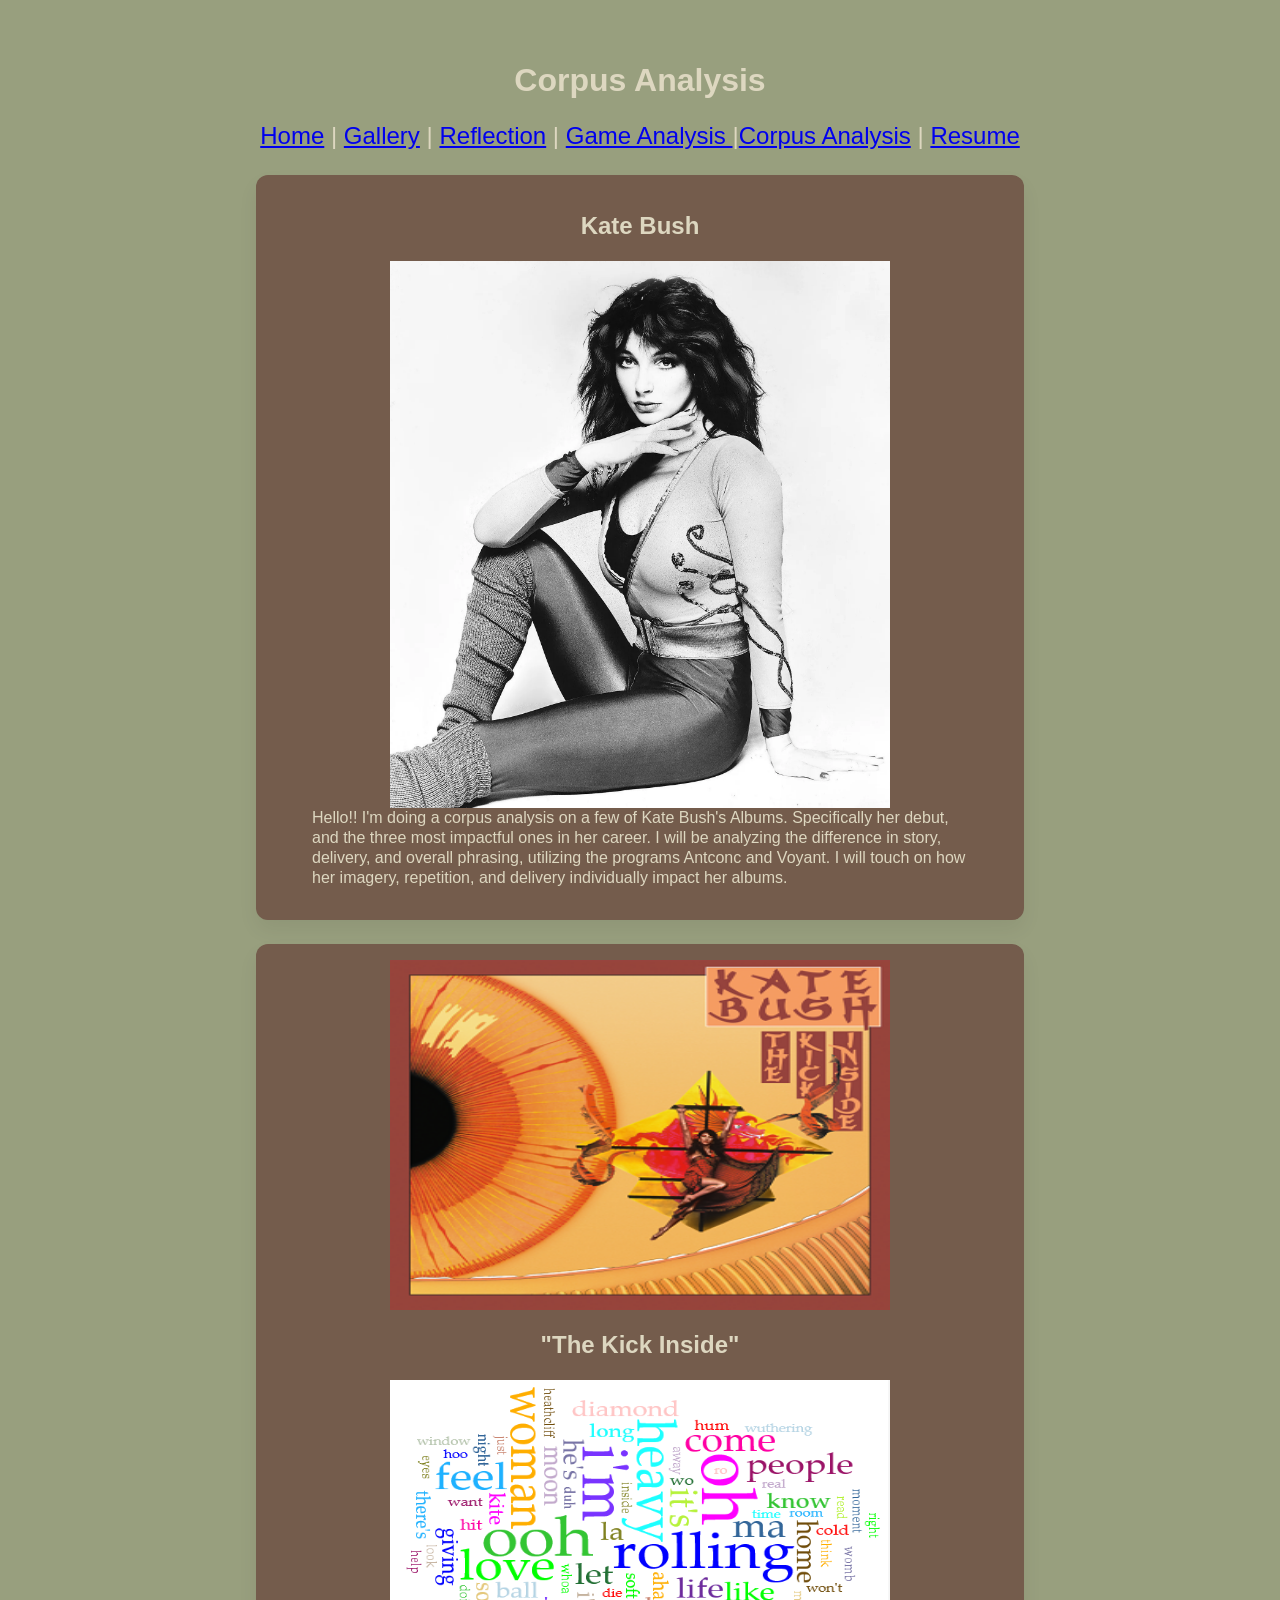
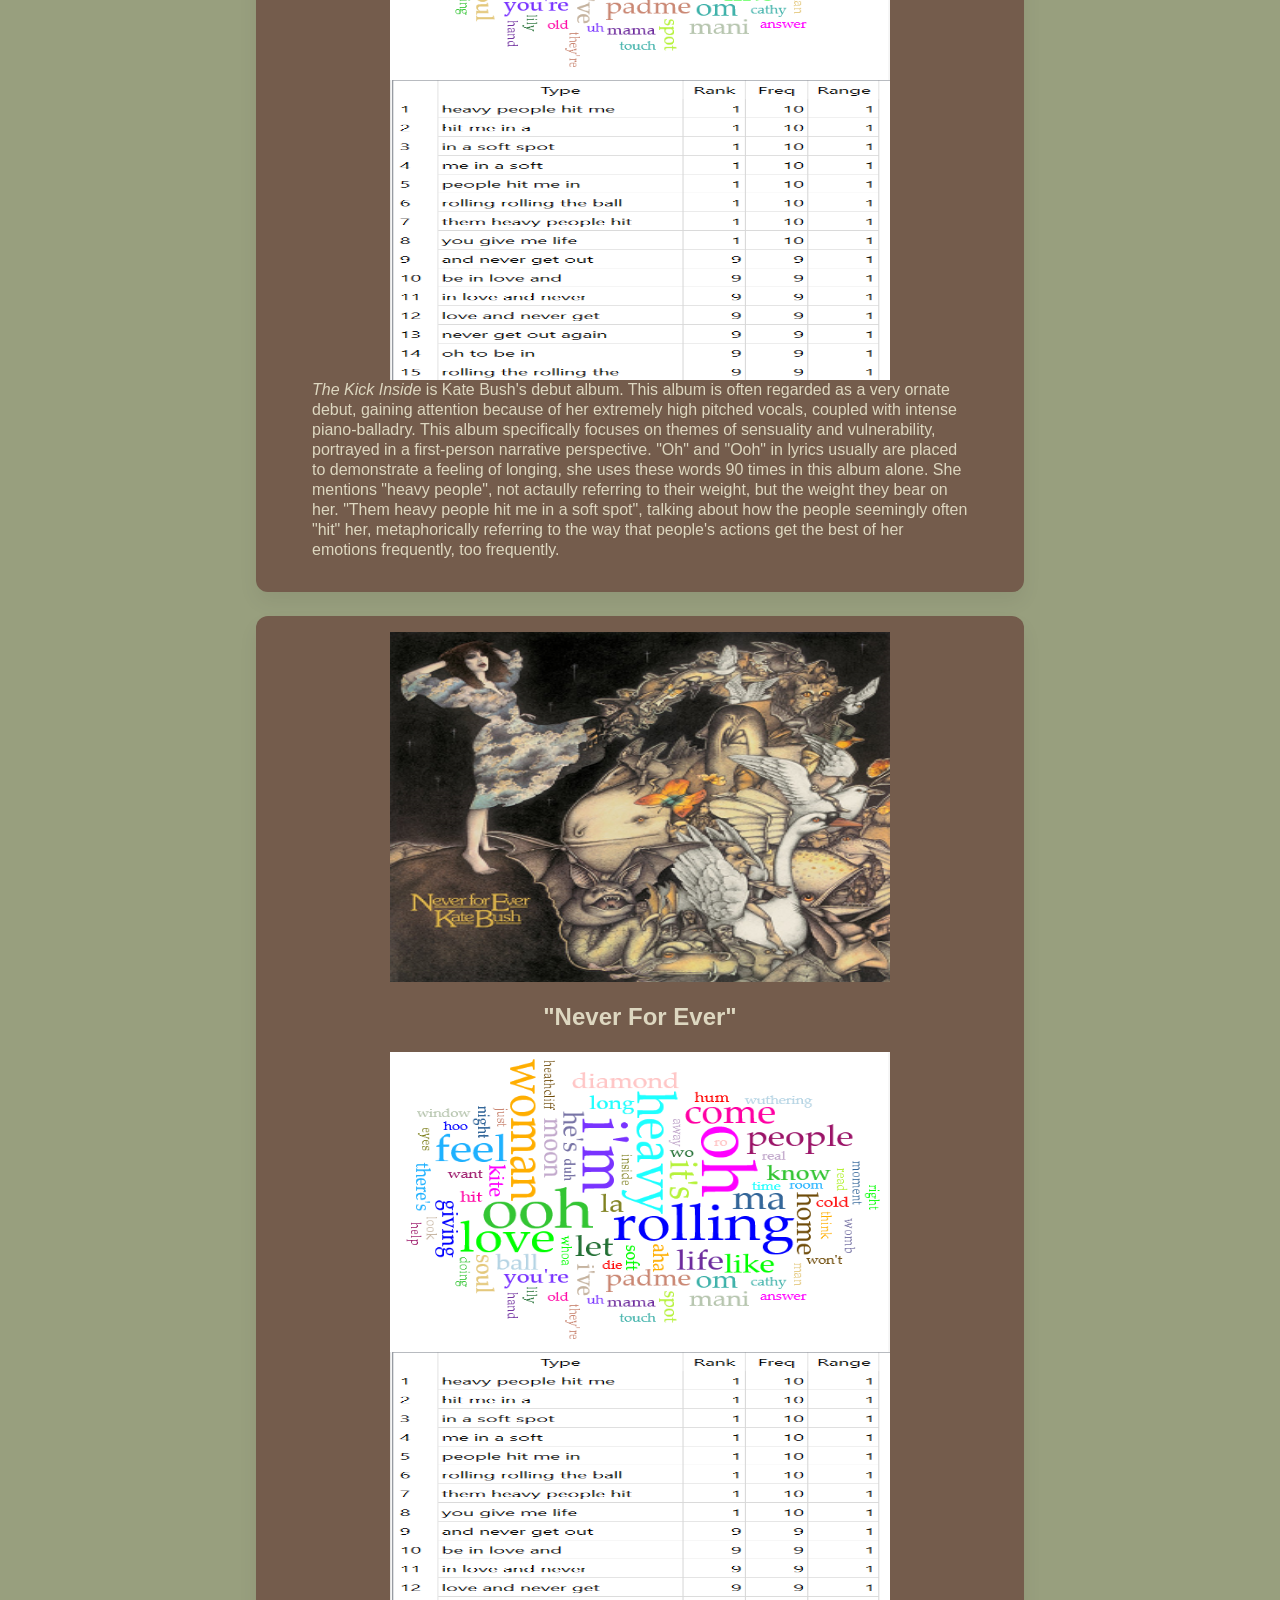
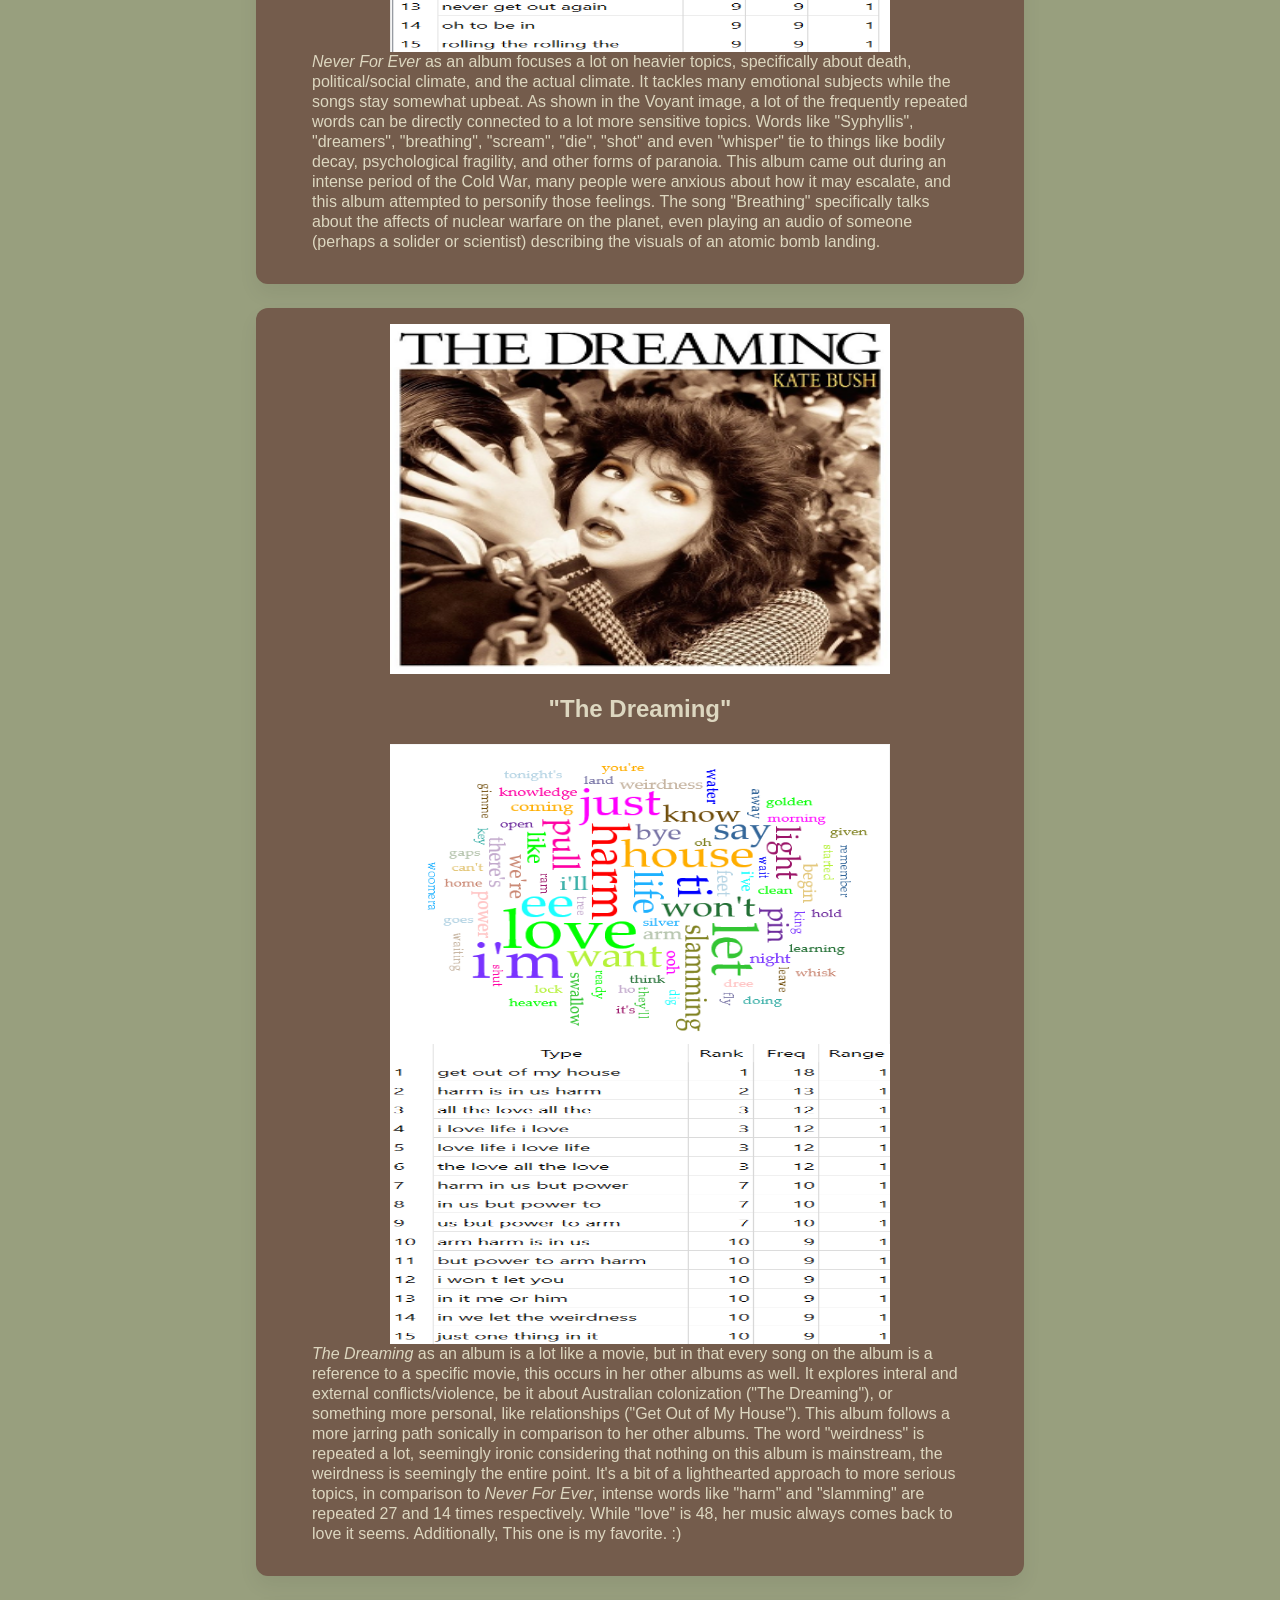
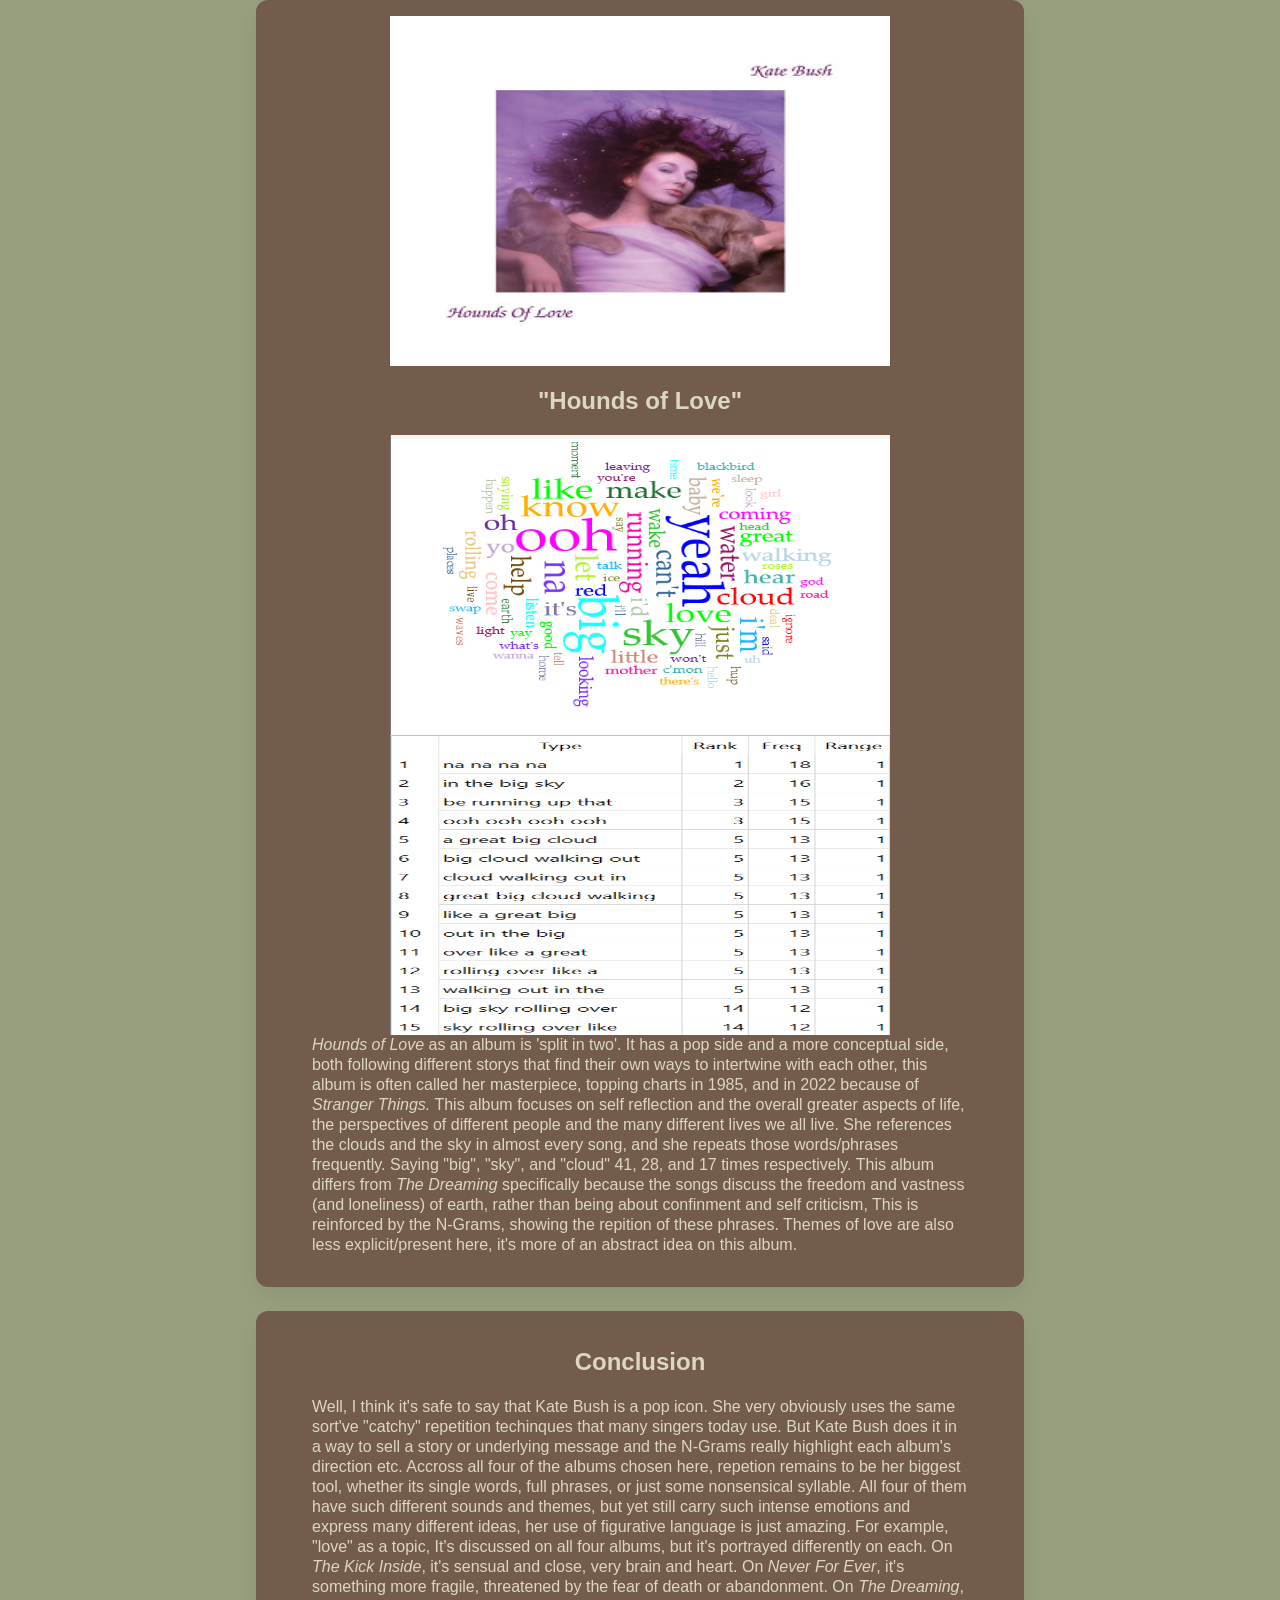
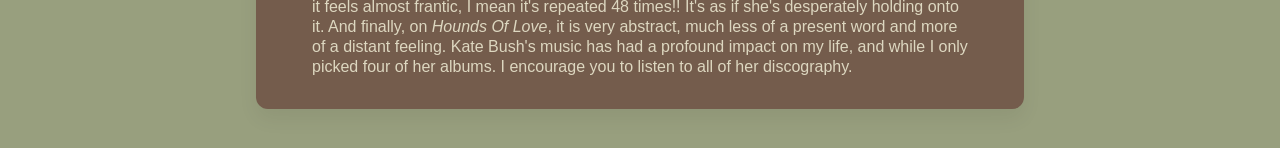
<file: docs/CorpusAnalysis.html>
<!DOCTYPE html>
<html xmlns="http://www.w3.org/1999/xhtml">
    <head>
        <title> Corpus Analysis
        </title>
        <meta charset="UTF-8" />
        <meta name="viewport" content="width=device-width, initial-scale=1.0" />
        <link rel="stylesheet" type="text/css" href="style.css" />
    </head>
    <body>
        <h1>Corpus Analysis </h1>
        <nav>
            <a href="index.html">Home</a> | <a href="gallery.html">Gallery</a> | <a href="reflection.html">Reflection</a> | <a href="ColdFrontGameAnal.html">Game Analysis </a>|<a href="CorpusAnalysis.html">Corpus Analysis</a> | <a href="resume.html">Resume</a>
            
        </nav>
        <p class="center" style="color:#DDD7C0;"></p>
        
        <div class="box">
            
            <figure>
                
                <figcaption>
                    <h2>Kate Bush</h2>
                    <img class="centerimg" src="images/katebushfierce.webp" />
                    
                    Hello!! I'm doing a corpus analysis on a few of Kate Bush's Albums. Specifically her debut, and the three most impactful ones in her career. I will be analyzing the difference in story, delivery, and overall phrasing, utilizing the programs Antconc and Voyant. I will touch on how her imagery, repetition, and delivery individually impact her albums. 
                </figcaption>
                
            </figure>
            
            
        </div>
        
        <div class="box">
            
            <img class="centerimg" src="images/kickinsidecover.png" width="350" height="350" ></img> 
            <h2>"The Kick Inside"</h2>
            <figure>
                <img class="centerimg" src="images/KickinsideVoyant.png" width="150" height="300"></img>
                <img class="centerimg" src="images/Kickinsideantconq.png" width="250" height="300" ></img>
                <figcaption> <em>The Kick Inside</em> is Kate Bush's debut album. This album is often regarded as a very ornate debut, gaining attention because of her extremely high pitched vocals, coupled with intense piano-balladry. This album specifically focuses on themes of sensuality and vulnerability, portrayed in a first-person narrative perspective. "Oh" and "Ooh" in lyrics usually are placed to demonstrate a feeling of longing, she uses these words 90 times in this album alone.  She mentions "heavy people", not actaully referring to their weight, but the weight they bear on her. "Them heavy people hit me in a soft spot", talking about how the people seemingly often "hit" her, metaphorically referring to the way that people's actions get the best of her emotions frequently, too frequently.
                </figcaption>
                
            </figure>
            
        </div>
        
        <div class="box">
            
            <img class="centerimg" src="images/neverforevercover.png" width="350" height="350"></img> 
           <h2>"Never For Ever"</h2>
            <figure>
                <img class="centerimg" src="images/KickinsideVoyant.png" width="150" height="300"></img>
                <img class="centerimg" src="images/Kickinsideantconq.png" width="150" height="300"></img>
                    
                <figcaption><em>Never For Ever</em> as an album focuses a lot on heavier topics, specifically about death, political/social climate, and the actual climate. It tackles many emotional subjects while the songs stay somewhat upbeat. As shown in the Voyant image, a lot of the frequently repeated words can be directly connected to a lot more sensitive topics. Words like "Syphyllis", "dreamers", "breathing", "scream", "die", "shot" and even "whisper" tie to things like bodily decay, psychological fragility, and other forms of paranoia. This album came out during an intense period of the Cold War, many people were anxious about how it may escalate, and this album attempted to personify those feelings. The song "Breathing" specifically talks about the affects of nuclear warfare on the planet, even playing an audio of someone (perhaps a solider or scientist) describing the visuals of an atomic bomb landing. 
                
                </figcaption>
                
                </figure>
            
        </div>
        
        
    <div class="box">
        
        <img class="centerimg" src="images/thedreamingcover.png" width="350" height="350"></img> 
        <h2>"The Dreaming"</h2>
        <figure>
                <img class="centerimg" src="images/thedreamingvoyant.png" width="150" height="300"></img>
                <img class="centerimg" src="images/THEDREAMINGrealantconc.png" width="150" height="300"></img>
            <figcaption><em>The Dreaming</em> as an album is a lot like a movie, but in that every song on the album is a reference to a specific movie, this occurs in her other albums as well. It explores interal and external conflicts/violence, be it about Australian colonization ("The Dreaming"), or something more personal, like relationships ("Get Out of My House"). This album follows a more jarring path sonically in comparison to her other albums. The word "weirdness" is repeated a lot, seemingly ironic considering that nothing on this album is mainstream, the weirdness is seemingly the entire point. It's a bit of a lighthearted approach to more serious topics, in comparison to <em>Never For Ever</em>, intense words like "harm" and "slamming" are repeated 27 and 14 times respectively. While "love" is 48, her music always comes back to love it seems. Additionally, This one is my favorite. :)
            
            </figcaption> 
            
        </figure>
      </div>
  
  <div class="box">
      <img class="centerimg" src="images/houndsoflovecover.png" width="350" height="350"></img> 
      <h2>"Hounds of Love"</h2>
      <figure>
              <img class="centerimg" src="images/houndsoflovevoyant.png" width="150" height="300"></img>
              <img class="centerimg" src="images/houndsofloveantconc.png" width="150" height="300"></img>
              <figcaption><em>Hounds of Love</em> as an album is 'split in two'. It has a pop side and a more conceptual side, both following different storys that find their own ways to intertwine with each other, this album is often called her masterpiece, topping charts in 1985, and in 2022 because of <em>Stranger Things.</em> This album focuses on self reflection and the overall greater aspects of life, the perspectives of different people and the many different lives we all live. She references the clouds and the sky in almost every song, and she repeats those words/phrases frequently. Saying "big", "sky", and "cloud" 41, 28, and 17 times respectively. This album differs from <em>The Dreaming</em> specifically because the songs discuss the freedom and vastness (and loneliness) of earth, rather than being about confinment and self criticism, This is reinforced by the N-Grams, showing the repition of these phrases. Themes of love are also less explicit/present here, it's more of an abstract idea on this album.
          
          
          </figcaption>
          
      </figure>
      
      
  </div>
  
  <div class="box">
      <h2>Conclusion</h2>
      <figure>
          <figcaption>
              Well, I think it's safe to say that Kate Bush is a pop icon. She very obviously uses the same sort've "catchy" repetition techinques that many singers today use. But Kate Bush does it in a way to sell a story or underlying message and the N-Grams really highlight each album's direction etc. Accross all four of the albums chosen here, repetion remains to be her biggest tool, whether its single words, full phrases, or just some nonsensical syllable. All four of them have such different sounds and themes, but yet still carry such intense emotions and express many different ideas, her use of figurative language is just amazing. 
              For example, "love" as a topic, It's discussed on all four albums, but it's portrayed differently on each. On <em>The Kick Inside</em>, it's sensual and close, very brain and heart. On <em>Never For Ever</em>, it's something more fragile, threatened by the fear of death or abandonment. On <em>The Dreaming</em>, it feels almost frantic, I mean it's repeated 48 times!! It's as if she's desperately holding onto it. And finally, on <em>Hounds Of Love</em>, it is very abstract, much less of a present word and more of a distant feeling. Kate Bush's music has had a profound impact on my life, and while I only picked four of her albums. I encourage you to listen to all of her discography.
              
          
          </figcaption>
         
      </figure>
      
  </div>
  
        
    </body>
    
</html>
</file>
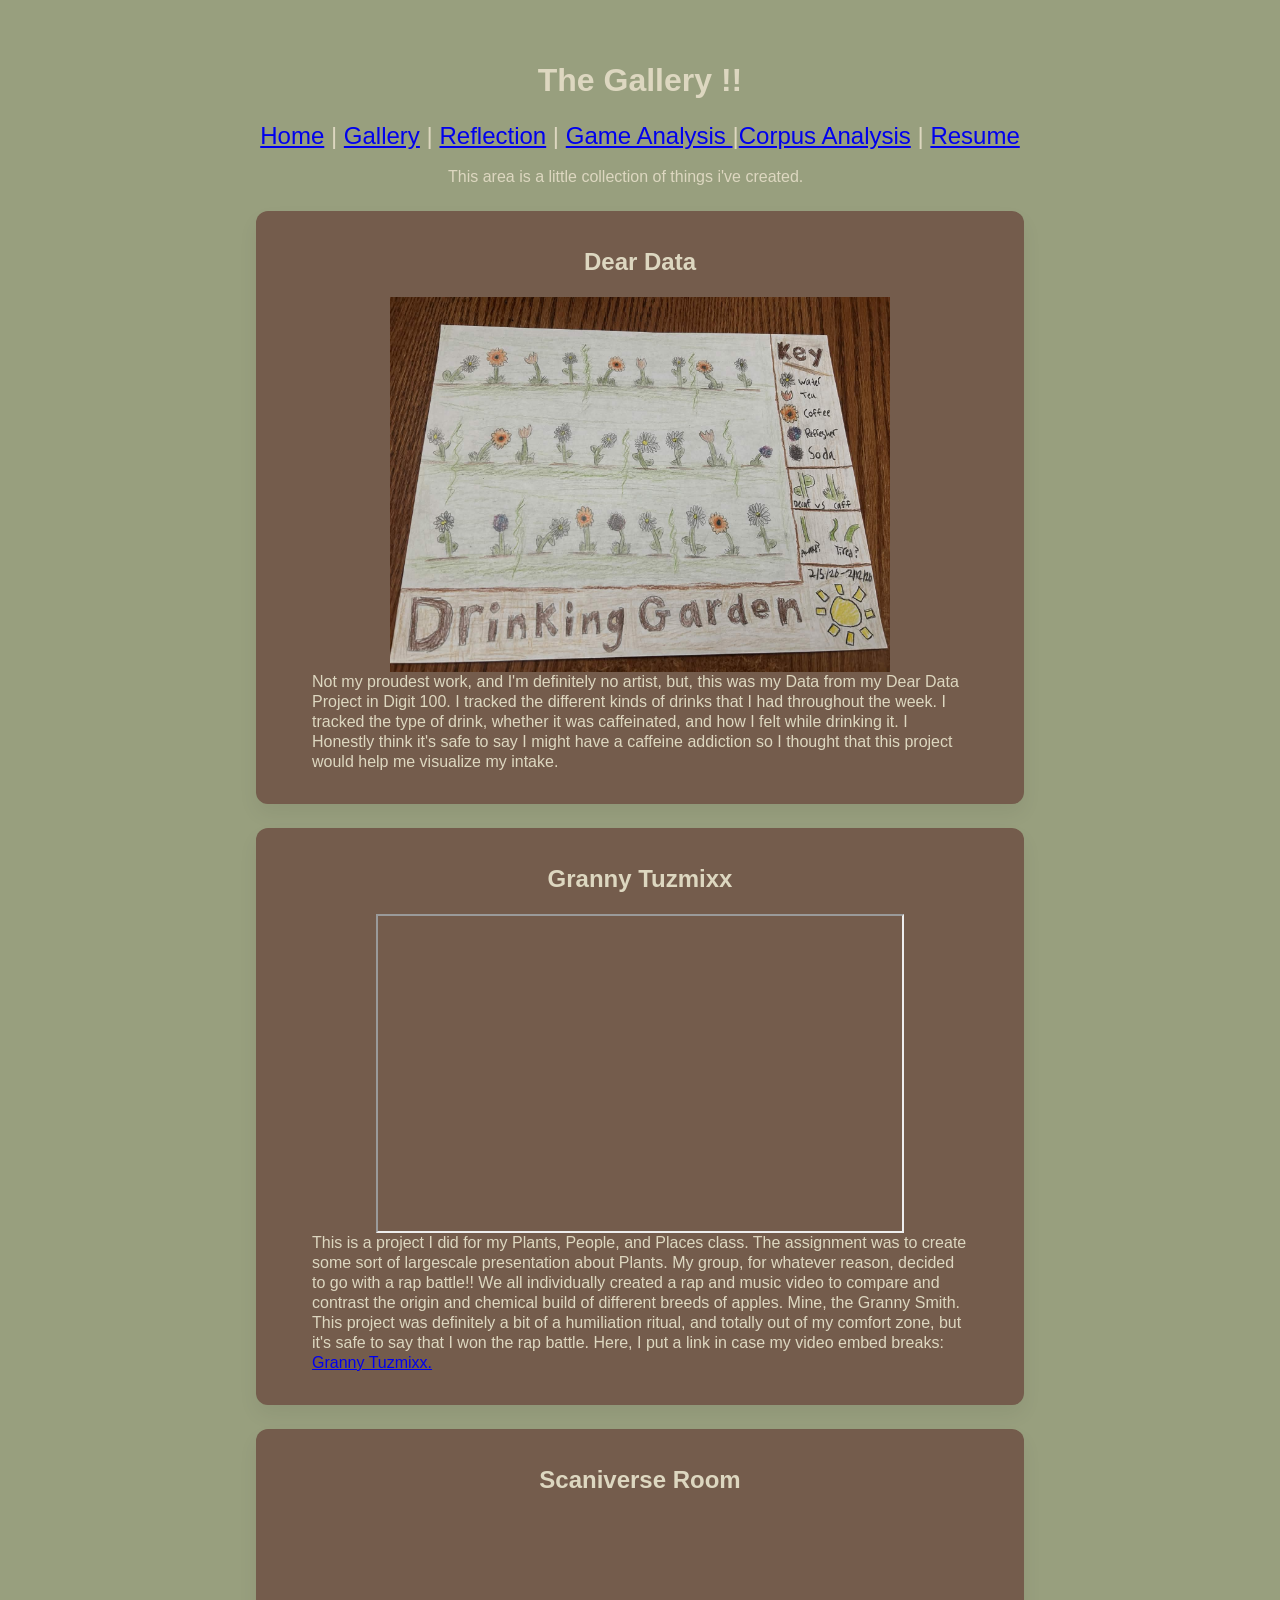
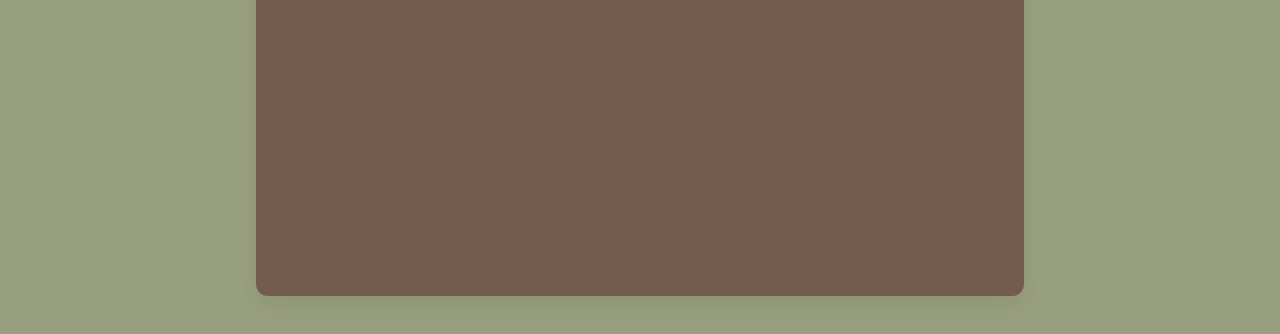
<file: docs/gallery.html>
<!DOCTYPE html>
<html xmlns="http://www.w3.org/1999/xhtml">
    <head>
        <title>The Gallery !!
        </title>
        <meta charset="UTF-8" />
        <meta name="viewport" content="width=device-width, initial-scale=1.0" />
        <link rel="stylesheet" type="text/css" href="style.css" />
    </head>
    <body>
        <h1>The Gallery !!</h1>
        <nav>
            <a href="index.html">Home</a> | <a href="gallery.html">Gallery</a> | <a href="reflection.html">Reflection</a> | <a href="ColdFrontGameAnal.html">Game Analysis </a>|<a href="CorpusAnalysis.html">Corpus Analysis</a> | <a href="resume.html">Resume</a>
            
        </nav>
        <p class="center" style="color:#DDD7C0;">This area is a little collection of things i've created.</p>
        
   <div class="box">
       <h2>Dear Data</h2>
            <figure>
                <img class="centerimg" src="images/Drinking%20Garden.jpg" />
                <figcaption>Not my proudest work, and I'm definitely no artist, but, this was my Data from my Dear Data Project in Digit 100. I tracked the different kinds of drinks that I had throughout the week. I tracked the type of drink, whether it was caffeinated, and how I felt while drinking it. I Honestly think it's safe to say I might have a caffeine addiction so I thought that this project would help me visualize my intake. </figcaption>
            </figure>
   </div>
        <div class="box">
     <h2>Granny Tuzmixx</h2>
        <figure>
        <iframe class="centerimg" width="560" height="315" src="https://www.youtube.com/embed/6ttx5l72eZ4?si=d7j0HgRa4v4G69v2&amp;controls=0" title="YouTube video player" allow="accelerometer; autoplay; clipboard-write; encrypted-media; gyroscope; picture-in-picture; web-share" referrerpolicy="strict-origin-when-cross-origin" allowfullscreen="allowfullscreen"></iframe>
     <figcaption>This is a project I did for my Plants, People, and Places class. The assignment was to create some sort of largescale presentation about Plants. 
         My group, for whatever reason, decided to go with a rap battle!! We all individually created a rap and music video to compare and contrast the origin and chemical build of different breeds of apples. Mine, the Granny Smith.
         This project was definitely a bit of a humiliation ritual, and totally out of my comfort zone, but it's safe to say that I won the rap battle. Here, I put a link in case my video embed breaks:
         <a href="https://www.youtube.com/watch?v=6ttx5l72eZ4">Granny Tuzmixx.</a>         
     </figcaption>
        </figure>
            
        </div>
        
        <div class="box">
            <h2>Scaniverse Room</h2>
            <iframe width="640" height="360" data-original-width="640" data-original-height="360" src="https://www.thinglink.com/view/scene/2095930242844590757" style="border: none;" >
                
            </iframe>
            
        </div>
        
    </body>
</html>
</file>
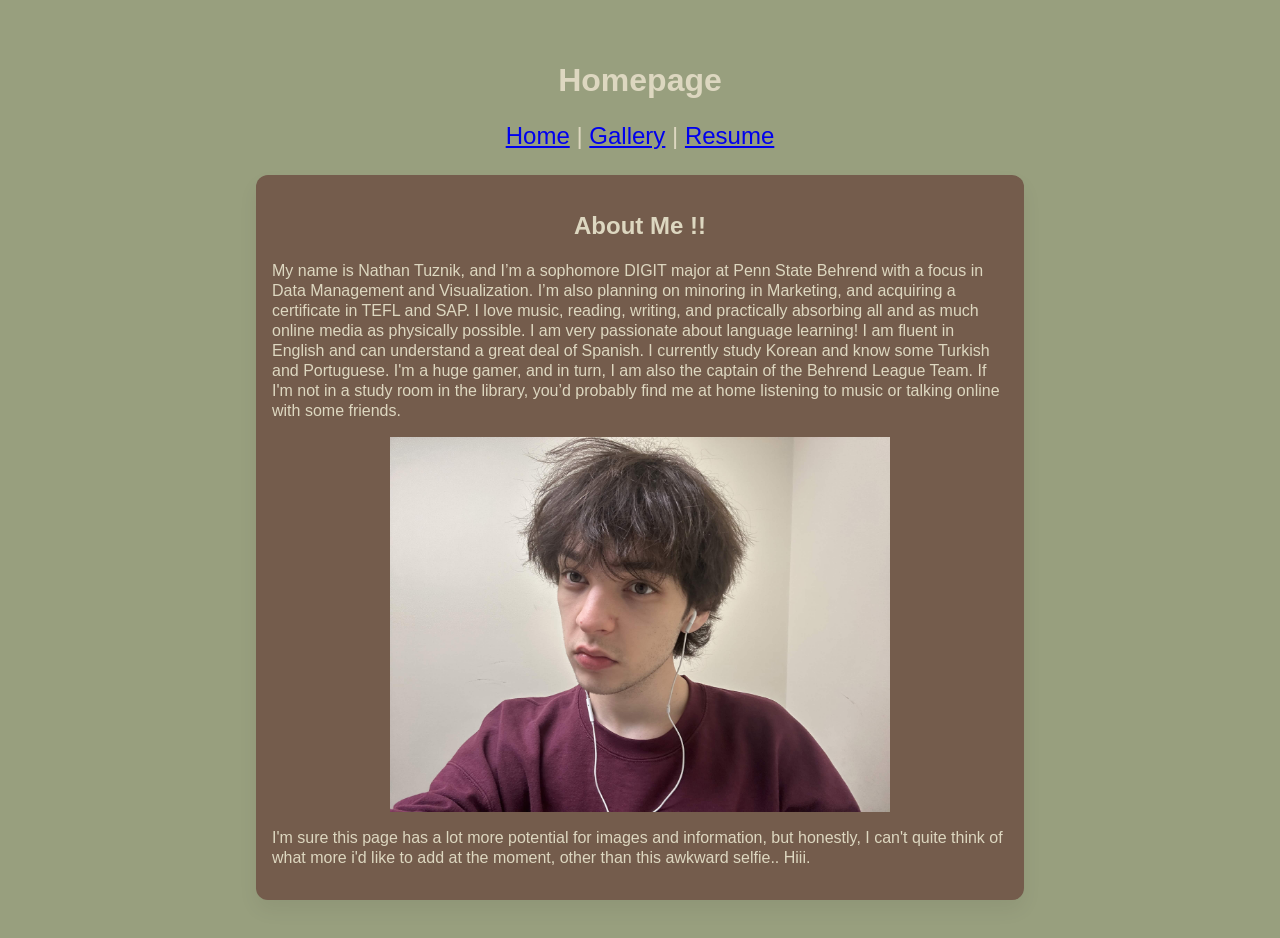
<file: docs/home.html>
<!DOCTYPE html>
<html xmlns="http://www.w3.org/1999/xhtml">
    <!-- Try opening this file on your local computer in a web browser (Firefox, Chrome, etc). 
     * On Windows, go to the browser and type control + o and browse to find this file to open it.
     * On Mac, go to the browser and type command + o and browse to find this file to open it. 
     Look for the text in the <title> element in the tab above the browser search bar. Do you see it? 
    -->
    <head>
        <!-- What's in the <head> element is a "meta" area not for display. 
            It holds important information about the website's contents.
            The text inside the <title> element does show in the top tab of a web browser. 
             The <head> is where we will include info about styling the site, too. -->
        <title>Home!!</title>
        <meta charset="UTF-8" />
        <meta name="viewport" content="width=device-width, initial-scale=1.0" />
        <link rel="stylesheet" type="text/css" href="style.css" />
        <!-- Here is a place where we can add a little styling code called CSS to this page. 
            I used it to apply a background color to the body element.
        -->
       
    </head>
    <body>
        <!-- CONTENT FOR DISPLAY. The <body> element holds the content we see in the display window on the web browser.-->
        <h1>Homepage</h1>
     
        <nav>
            <a href="home.html">Home</a> | <a href="gallery.html">Gallery</a> | <a href="resume.html">Resume</a>
        
        </nav>
        
        <div class="box">
        
        <h2>About Me !!</h2>
        
        <p>My name is Nathan Tuznik, and I’m a sophomore DIGIT major at Penn State Behrend with a focus in Data Management and Visualization. 
            I’m also planning on minoring in Marketing, and acquiring a certificate in TEFL and SAP. I love music, reading, writing, and practically absorbing all and as much online media as physically possible. 
            I am very passionate about language learning! I am fluent in English and can understand a great deal of Spanish. 
            I currently study Korean and know some Turkish and Portuguese. I'm a huge gamer, and in turn, I am also the captain of the Behrend League Team. If I'm not in a study room in the library, you’d probably find me at home listening to music or talking online with some friends.</p>
       
               <figure>
                <img src="images/aboutMeSelfie.jpg" class="centerimg" />
        
            </figure>
        <p>I'm sure this page has a lot more potential for images and information, but honestly, I can't quite think of what more i'd like to add at the moment, other than this awkward selfie.. Hiii.</p>
        </div>
    
    </body>
</html>
</file>
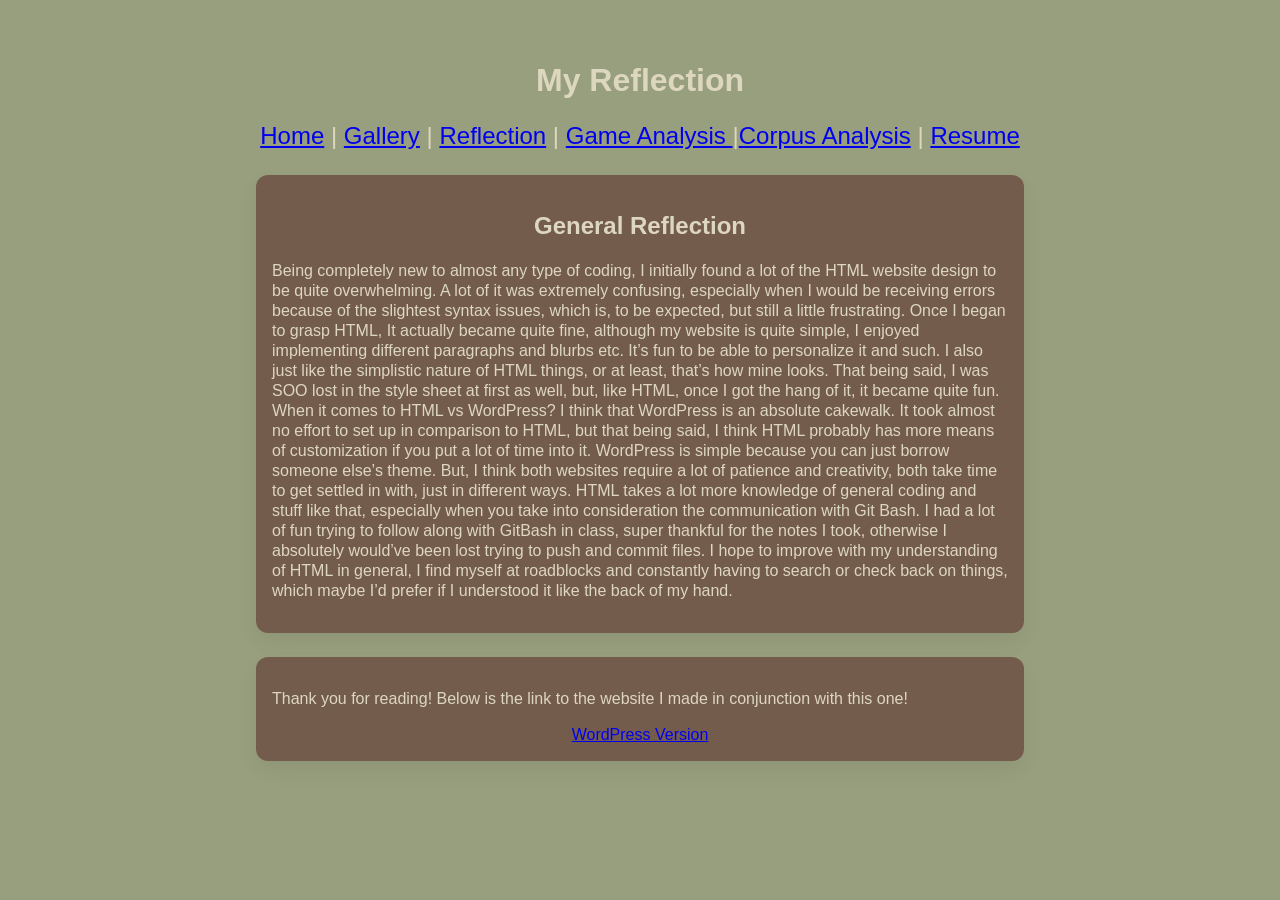
<file: docs/reflection.html>
<!DOCTYPE html>
<html>
    <head>
        <title>Reflection
        </title>
        <meta charset="UTF-8" />
        <meta name="viewport" content="width=device-width, initial-scale=1.0" />
        <link rel="stylesheet" type="text/css" href="style.css" />
    </head>
    <body>
        <h1>My Reflection</h1>
        
        
        <nav>
            <a href="index.html">Home</a> | <a href="gallery.html">Gallery</a> | <a href="reflection.html">Reflection</a> | <a href="ColdFrontGameAnal.html">Game Analysis </a>|<a href="CorpusAnalysis.html">Corpus Analysis</a> | <a href="resume.html">Resume</a>
            
        </nav>
        
        <div class="box">
            
            <h2>General Reflection</h2>
            
            <p>Being completely new to almost any type of coding, I initially found a lot of the HTML website design to be quite overwhelming. A lot of it was extremely confusing, especially when I would be receiving errors because of the slightest syntax issues, which is, to be expected, but still a little frustrating. Once I began to grasp HTML, It actually became quite fine, although my website is quite simple, I enjoyed implementing different paragraphs and blurbs etc. It’s fun to be able to personalize it and such. I also just like the simplistic nature of HTML things, or at least, that’s how mine looks. That being said, I was SOO lost in the style sheet at first as well, but, like HTML, once I got the hang of it, it became quite fun. When it comes to HTML vs WordPress? I think that WordPress is an absolute cakewalk. It took almost no effort to set up in comparison to HTML, but that being said, I think HTML probably has more means of customization if you put a lot of time into it. WordPress is simple because you can just borrow someone else’s theme. But, I think both websites require a lot of patience and creativity, both take time to get settled in with, just in different ways. HTML takes a lot more knowledge of general coding and stuff like that, especially when you take into consideration the communication with Git Bash. I had a lot of fun trying to follow along with GitBash in class, super thankful for the notes I took, otherwise I absolutely would’ve been lost trying to push and commit files. I hope to improve with my understanding of HTML in general, I find myself at roadblocks and constantly having to search or check back on things, which maybe I’d prefer if I understood it like the back of my hand.
                
            </p>
      
        </div>
        
        <div class="box">
            <p>Thank you for reading! Below is the link to the website I made in conjunction with this one!</p>
            <a href="https://sites.psu.edu/ntuzportfolio/">WordPress Version</a>
        </div>
        
        
        
    </body>
</html>
</file>
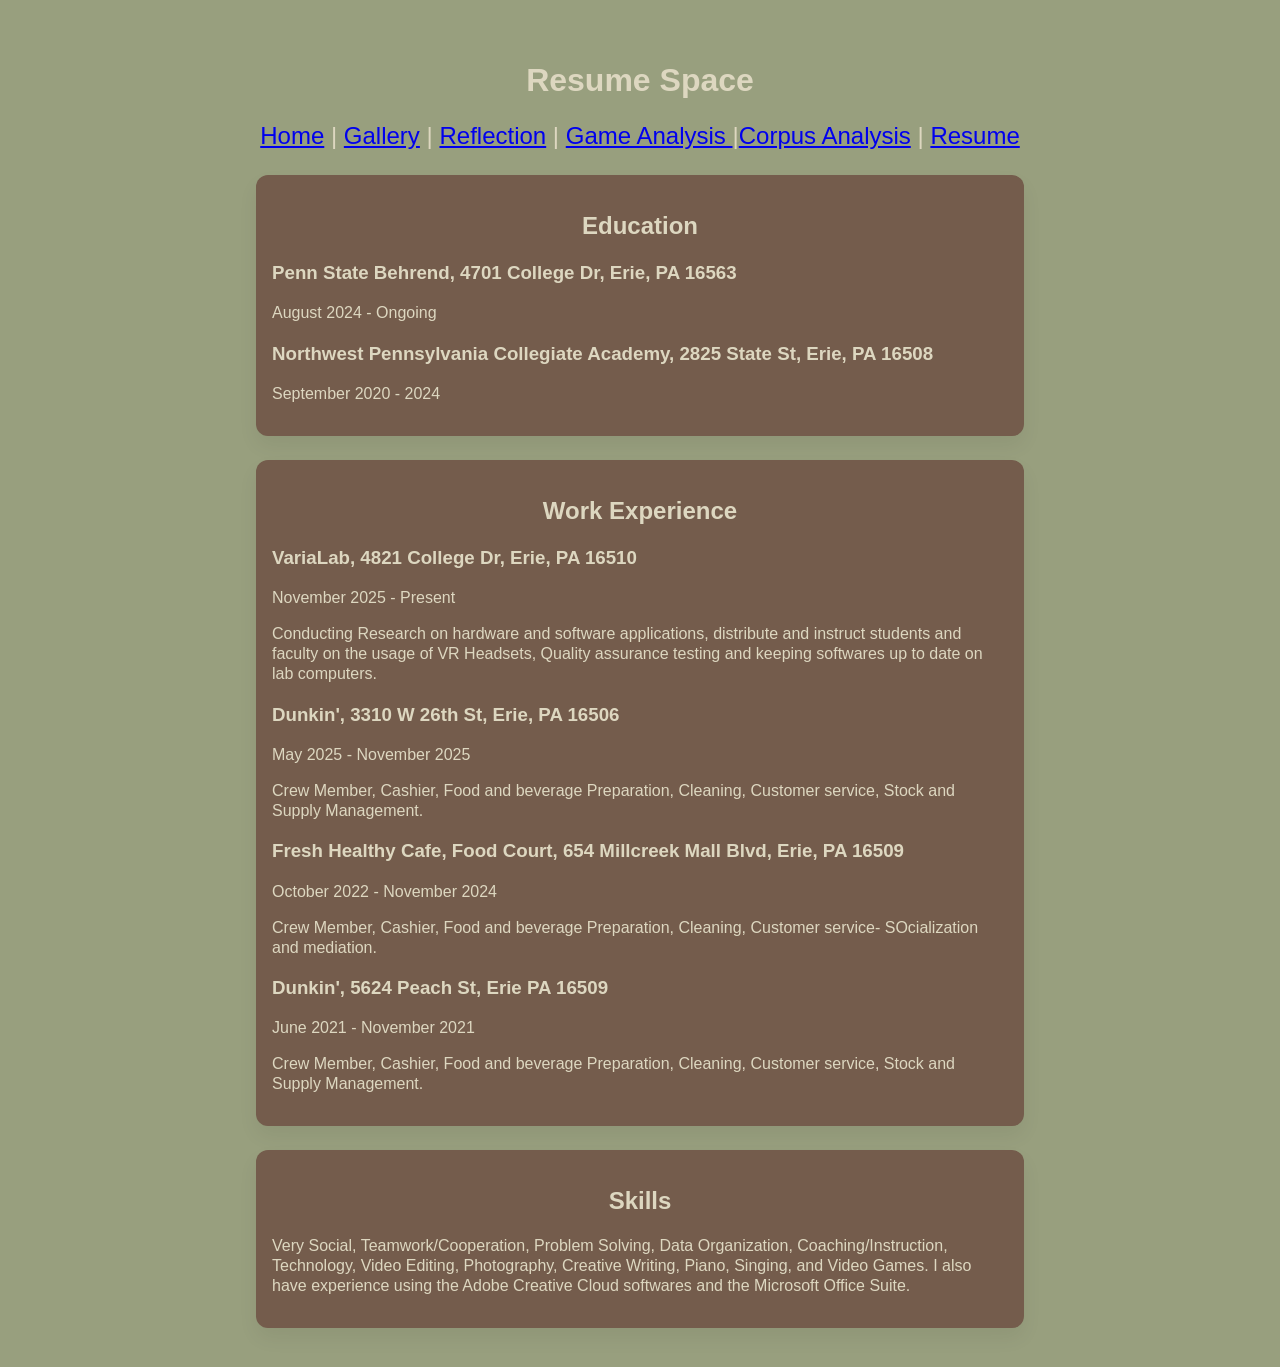
<file: docs/resume.html>
<!DOCTYPE html>
<html>
    <head>
        <title>Resume !!
        </title>
        <meta charset="UTF-8" />
        <meta name="viewport" content="width=device-width, initial-scale=1.0" />
        <link rel="stylesheet" type="text/css" href="style.css" />
    </head>
    <body>
        <h1>Resume Space</h1>
        <nav>
            <a href="index.html">Home</a> | <a href="gallery.html">Gallery</a> | <a href="reflection.html">Reflection</a> | <a href="ColdFrontGameAnal.html">Game Analysis </a>|<a href="CorpusAnalysis.html">Corpus Analysis</a> | <a href="resume.html">Resume</a>
            
        </nav>
   
     
       <Div class="boxResume">
           
           <h2>Education</h2>
           <h3>Penn State Behrend, 4701 College Dr, Erie, PA 16563</h3>
           <p>August 2024 - Ongoing</p>
           <p></p>
           <H3>Northwest Pennsylvania Collegiate Academy, 2825 State St, Erie, PA 16508</H3>
           <p>September 2020 - 2024</p>
       </Div>
             
             <div class="boxResume">
        <h2>Work Experience</h2>
        <h3>VariaLab, 4821 College Dr, Erie, PA 16510</h3>
        <p>November 2025 - Present</p>
        <p>Conducting Research on hardware and software applications, distribute and instruct students and faculty on the usage of VR Headsets, Quality assurance testing and keeping softwares up to date on lab computers.</p>
   
       <h3>Dunkin', 3310 W 26th St, Erie, PA 16506</h3>
           <p>May 2025 - November 2025</p>
           <p>Crew Member, Cashier, Food and beverage Preparation, Cleaning, Customer service, Stock and Supply Management.</p>
       
       <h3>Fresh Healthy Cafe, Food Court, 654 Millcreek Mall Blvd, Erie, PA 16509</h3>
           <p>October 2022 - November 2024</p>
           <p>Crew Member, Cashier, Food and beverage Preparation, Cleaning, Customer service- SOcialization and mediation. </p>
           
       <h3>Dunkin', 5624 Peach St, Erie PA 16509</h3>
           <p>June 2021 - November 2021</p> 
           <p>Crew Member, Cashier, Food and beverage Preparation, Cleaning, Customer service, Stock and Supply Management.</p>
            
             </div>
        
        <div class="boxResume">
        
        <h2>Skills</h2>
        <p>Very Social, Teamwork/Cooperation, Problem Solving, Data Organization,
            Coaching/Instruction, Technology, Video Editing, Photography, Creative Writing, Piano, Singing,     and Video Games.
            I also have experience using the Adobe Creative Cloud softwares and the Microsoft Office Suite.
        </p>
        </div>
    </body>
</html>
</file>
<file: docs/style.css>
body {

    /*background:papayaWhip*/
    background: #989F7E;
    font-family: Comic-sans, Arial, Helvetica, sans-serif;
    margin:auto;
    padding:3% 20%;
    line-height: 1.25;  
}

div.side-by-side {
    display: flex;
}

img{
    width: 59%;
    max-width: 500px;
}

.center {
  display: block;
  margin-left: auto;
  margin-right: auto;
  width: 50%;
}


.centerimg {
  display: block;
  margin-left: auto;
  margin-right: auto;
  width: 80%;
}



.featureBlock {
    background-color:GRAY;
    font-size: smaller;
}

h1{
    text-align:center;
    color: #DDD7C0;
}

h2{
    text-align:center;
    color: #DDD7C0;
}

nav{
    text-align:center;
    font-size: 24px;
    
}

figcaption{
    text-align:left;
    color: #DDD7C0;
}



.box{
      margin-top:24px;
      background: #745C4C;
      border-radius: 12px;
      padding: 1rem;
      box-shadow: 0 10px 20px rgba(0,0,0,0.06);
      text-align: center;
      overflow: hidden;
      color: #DDD7C0;
      }
      
.boxResume{
    margin-top:24px;
      background: #745C4C;
      border-radius: 12px;
      padding: 1rem;
      box-shadow: 0 10px 20px rgba(0,0,0,0.06);
      overflow: hidden;
      color: #DDD7C0;
    
}

nav{
    
    color: #DDD7C0;
}

p{
    text-align:left
}
</file>
